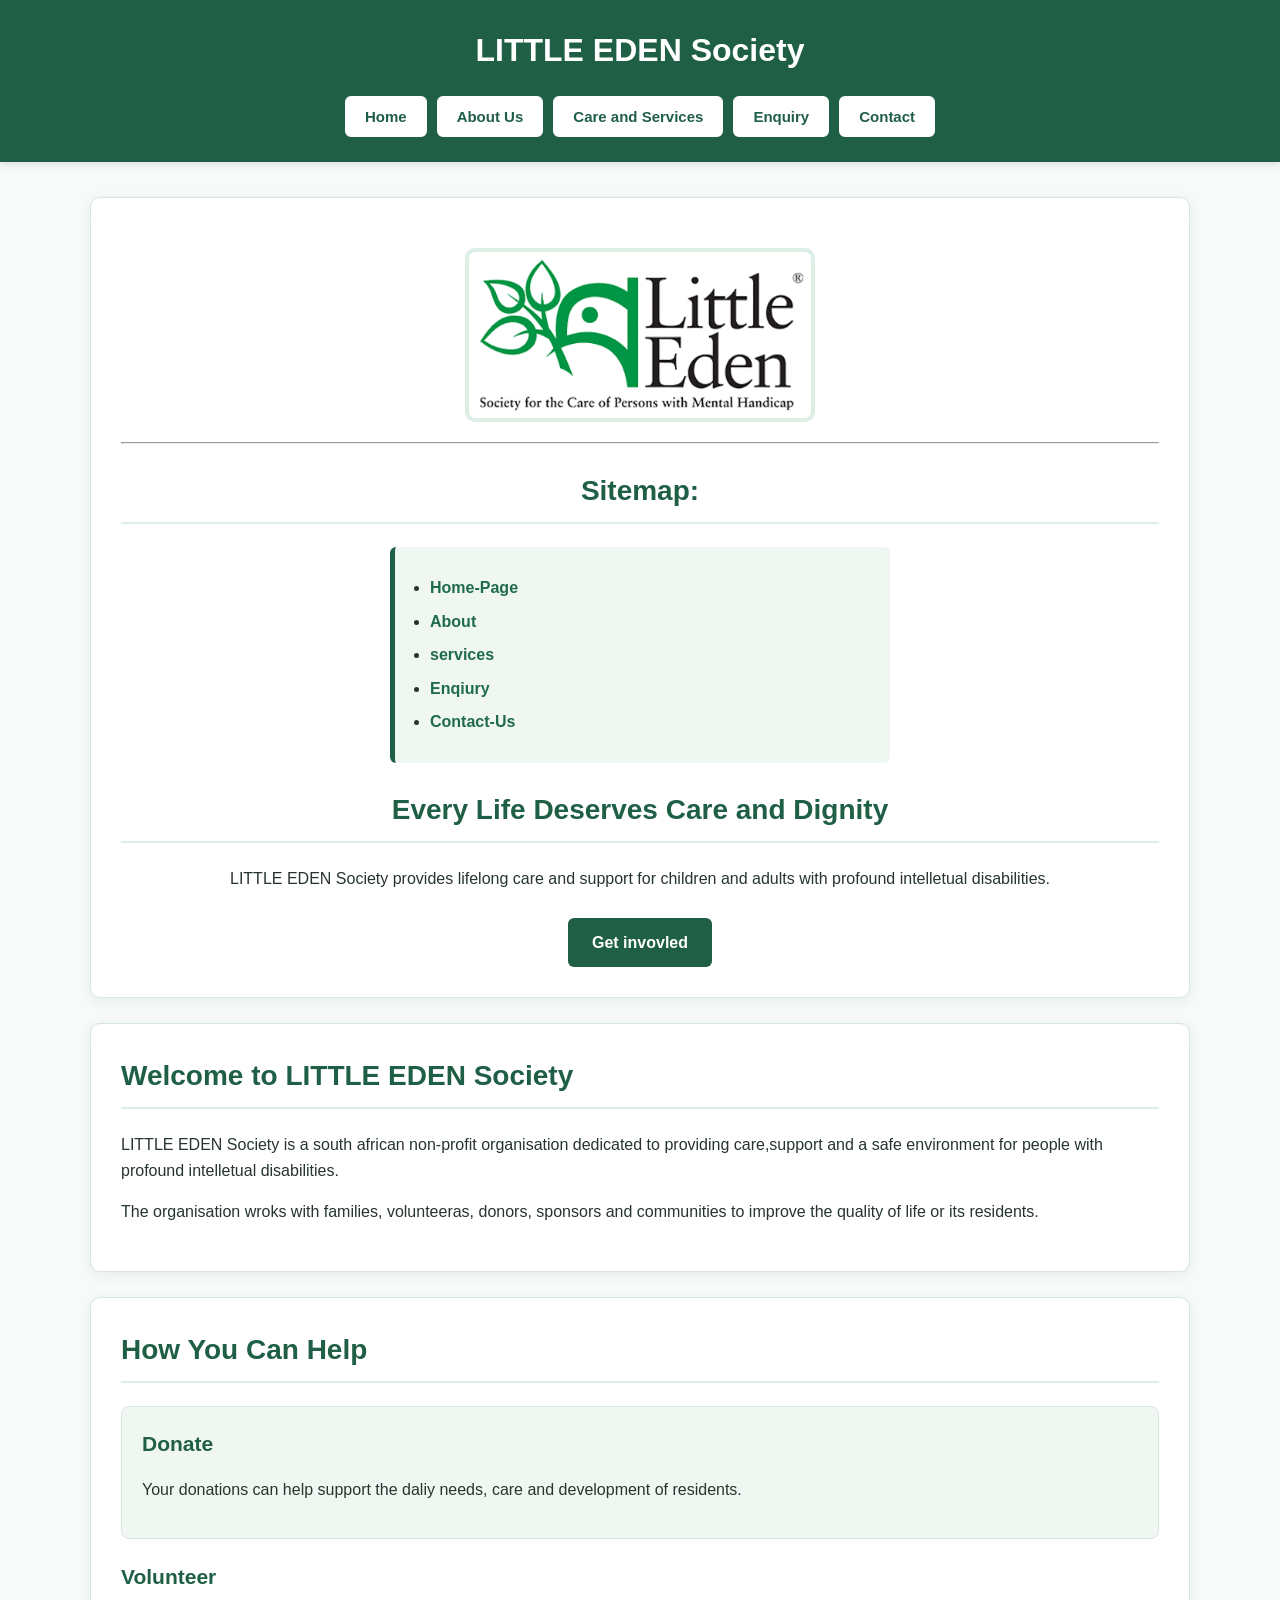
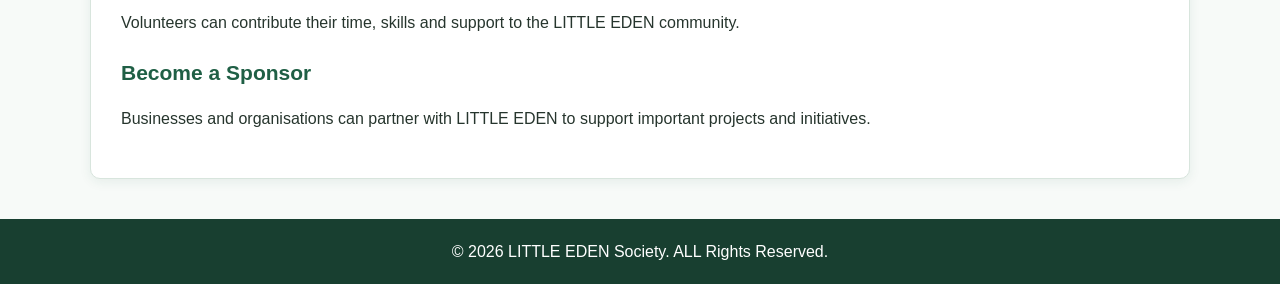
<file: WEDE5020_POE ST10495752/index.html>
<!DOCTYPE html>
<html lang="en">

<head>
    <meta charset="UTF-8">
    <meta name="viewport" content="width=device-width, initial-scale=1.0">

    <title>LITTLE EDEN Society | home</title>

    <!-- Link to CSS file -->
     <link rel="stylesheet" href="css/style.css">
     </head>

     <body>
         <!-- Header -->
         <header>

            <h1>LITTLE EDEN Society</h1>

            <!-- Navigation Menu -->
             <nav>
                <nav>
    <button onclick="location.href='index.html'">Home</button>
    <button onclick="location.href='about.html'">About Us</button>
    <button onclick="location.href='services.html'">Care and Services</button>
    <button onclick="location.href='enquiry.html'">Enquiry</button>
    <button onclick="location.href='contact.html'">Contact</button>
</nav>
                    </nav>
                    </header>
                    
                    <!-- Main Content -->
                     <main>

                        <!--Hero Section -->
                        <section>
                            <img src="images/home.png"alt="LITTLE EDEN Society residents and community" class="website-image" width="350" length="350" >
                            <hr>
                            <h2>Sitemap:</h2>
                            <!--Sitemap for Website-->
                            <ul>
                            <li><a href="#">Home-Page</a></li>
                            <li><a href="about.html">About</a></li>
                             <li><a href="services.html">services</a></li>
                            <li><a href="enquiry.html">Enqiury</a></li>
                             <li><a href="contact.html">Contact-Us</a></li>
                            </ul>

                            <h2>Every Life Deserves Care and Dignity</h2>
                            <p>LITTLE EDEN Society provides lifelong care and support for children and adults with profound intelletual disabilities.</p>

                            <a href="enquiry.html">Get invovled</a>

                            </section>

                            <!-- Introducton -->
                             <section>

                                <h2>Welcome to LITTLE EDEN Society</h2>
                                <p>LITTLE EDEN Society is a south african non-profit organisation dedicated to providing care,support and a safe environment for people with profound intelletual disabilities.</p>
                                <p>The organisation wroks with families, volunteeras, donors, sponsors and communities to improve the quality of life or its residents.</p>
                                </section>

                                <!-- Ways to Help -->
                                <section>

                                    <h2>How You Can Help</h2>
                                    <article>
                                        <h3>Donate</h3>
                                        <p>Your donations can help support the daliy needs, care and development of residents.</p>
                                        </article>
                                        <h3>Volunteer</h3>
                                        <p>Volunteers can contribute their time, skills and support to the LITTLE EDEN community.</p>
                                    </article>
                                    <h3>Become a Sponsor</h3>
                                    <p>Businesses and organisations can partner with LITTLE EDEN to support important projects and initiatives.</p>
                                </article>

                                </section>

                                </main>

                                <!-- Footer -->
                                 <footer>
                                    <p>&copy; 2026 LITTLE EDEN Society. ALL Rights Reserved.</p>
                                 </footer>

 </body>
 </html>
</file>
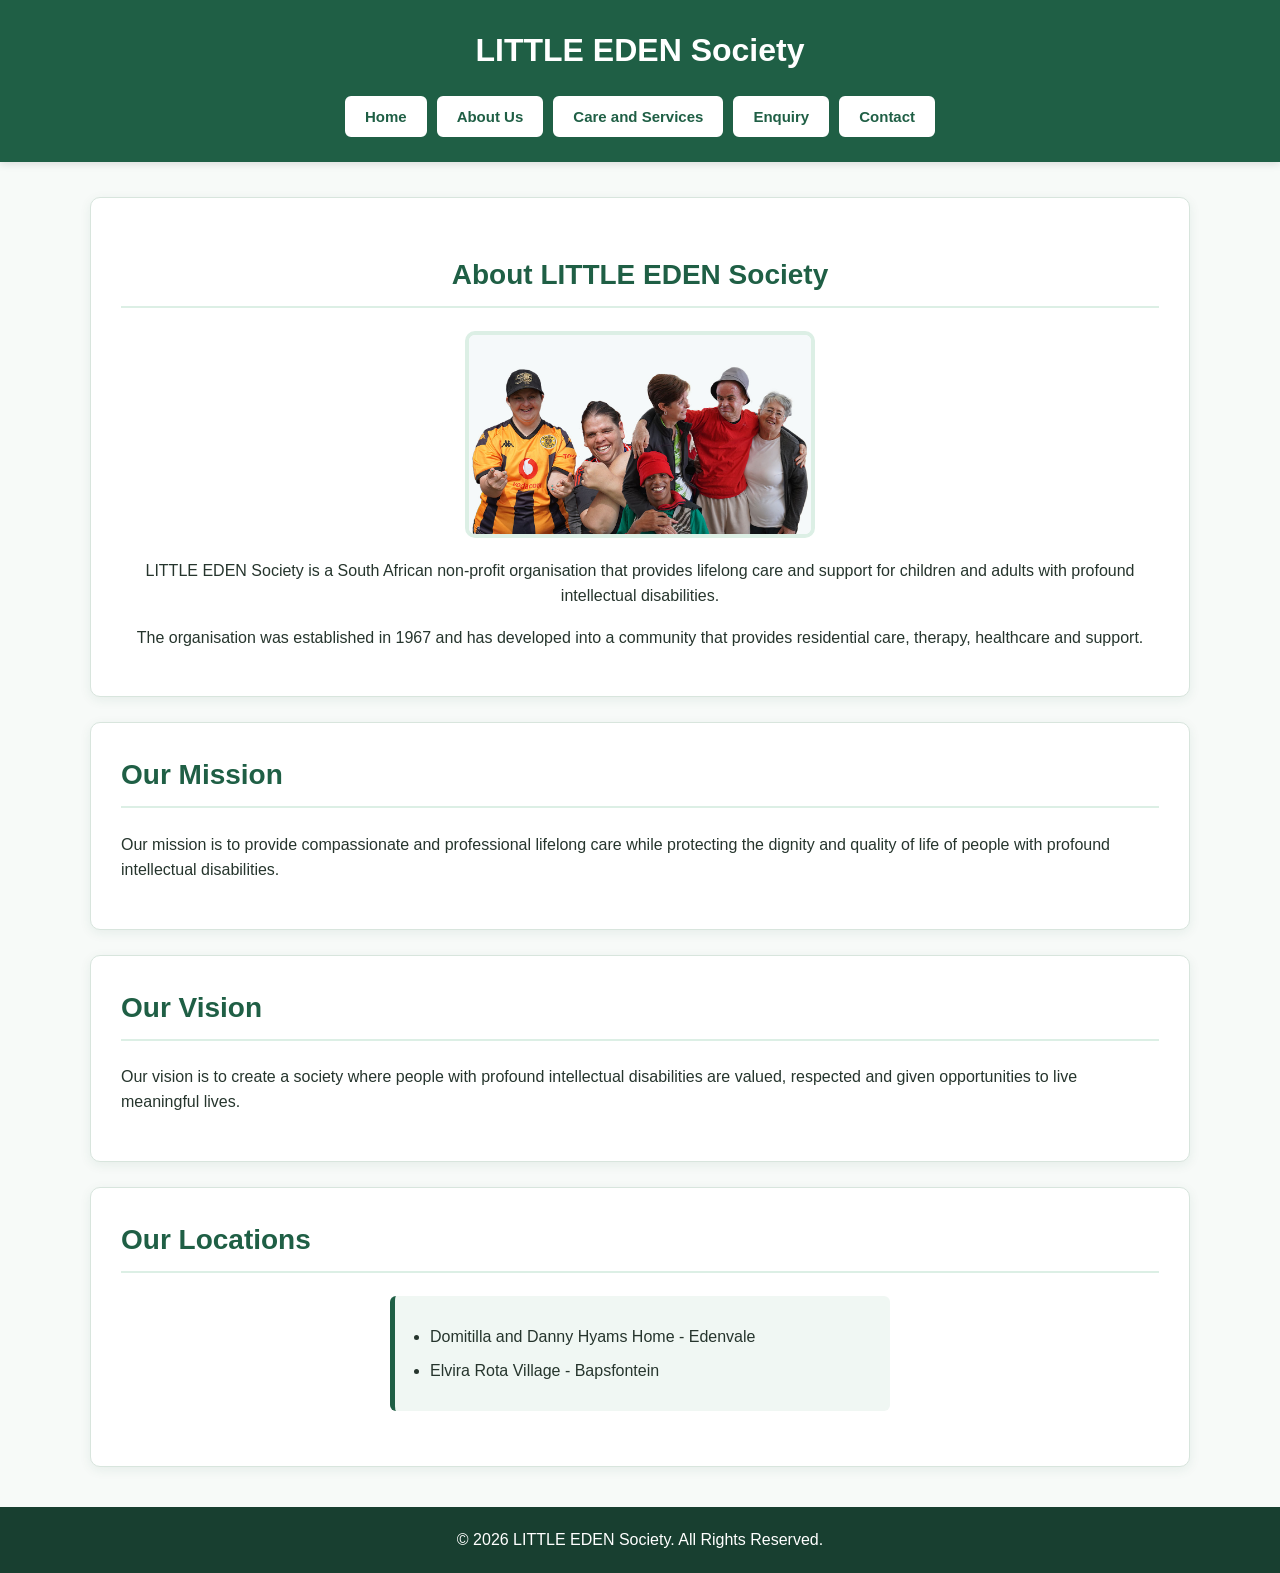
<file: WEDE5020_POE ST10495752/about.html>
<!DOCTYPE html>
<html lang="en">

<head>
    <meta charset="UTF-8">
    <meta name="viewport" content="width=device-width, initial-scale=1.0">
    <title>LITTLE EDEN Society | About Us</title>
    <link rel="stylesheet" href="css/style.css">
</head>
<body>
    <!-- Header -->
    <header>
        <h1>LITTLE EDEN Society</h1>
        <!-- Navigation -->
        <nav>
            <nav>
    <button onclick="location.href='index.html'">Home</button>
    <button onclick="location.href='about.html'">About Us</button>
    <button onclick="location.href='services.html'">Care and Services</button>
    <button onclick="location.href='enquiry.html'">Enquiry</button>
    <button onclick="location.href='contact.html'">Contact</button>
</nav>
        </nav>
    </header>
    <!-- Main Content -->
    <main>
        <section>
            <h2>About LITTLE EDEN Society</h2>
            <img src="images/about.jpg" alt="LITTLE EDEN Society history and community" class="content-image" width="350" length="350">
            <p>
                LITTLE EDEN Society is a South African non-profit organisation
                that provides lifelong care and support for children and adults
                with profound intellectual disabilities.
            </p>
            <p>
                The organisation was established in 1967 and has developed
                into a community that provides residential care, therapy,
                healthcare and support.
            </p>
        </section>
        <!-- Mission -->
        <section>
            <h2>Our Mission</h2>
            <p>
                Our mission is to provide compassionate and professional
                lifelong care while protecting the dignity and quality of life
                of people with profound intellectual disabilities.
            </p>
        </section>
        <!-- Vision -->
        <section>
            <h2>Our Vision</h2>
            <p>
                Our vision is to create a society where people with profound
                intellectual disabilities are valued, respected and given
                opportunities to live meaningful lives.
            </p>
        </section>
        <!-- Locations -->
        <section>
            <h2>Our Locations</h2>
            <ul>
                <li>Domitilla and Danny Hyams Home - Edenvale</li>
                <li>Elvira Rota Village - Bapsfontein</li>
            </ul>
        </section>
    </main>
    <!-- Footer -->
    <footer>
        <p>
            &copy; 2026 LITTLE EDEN Society. All Rights Reserved.
        </p>
    </footer>
</body>
</html>
</file>
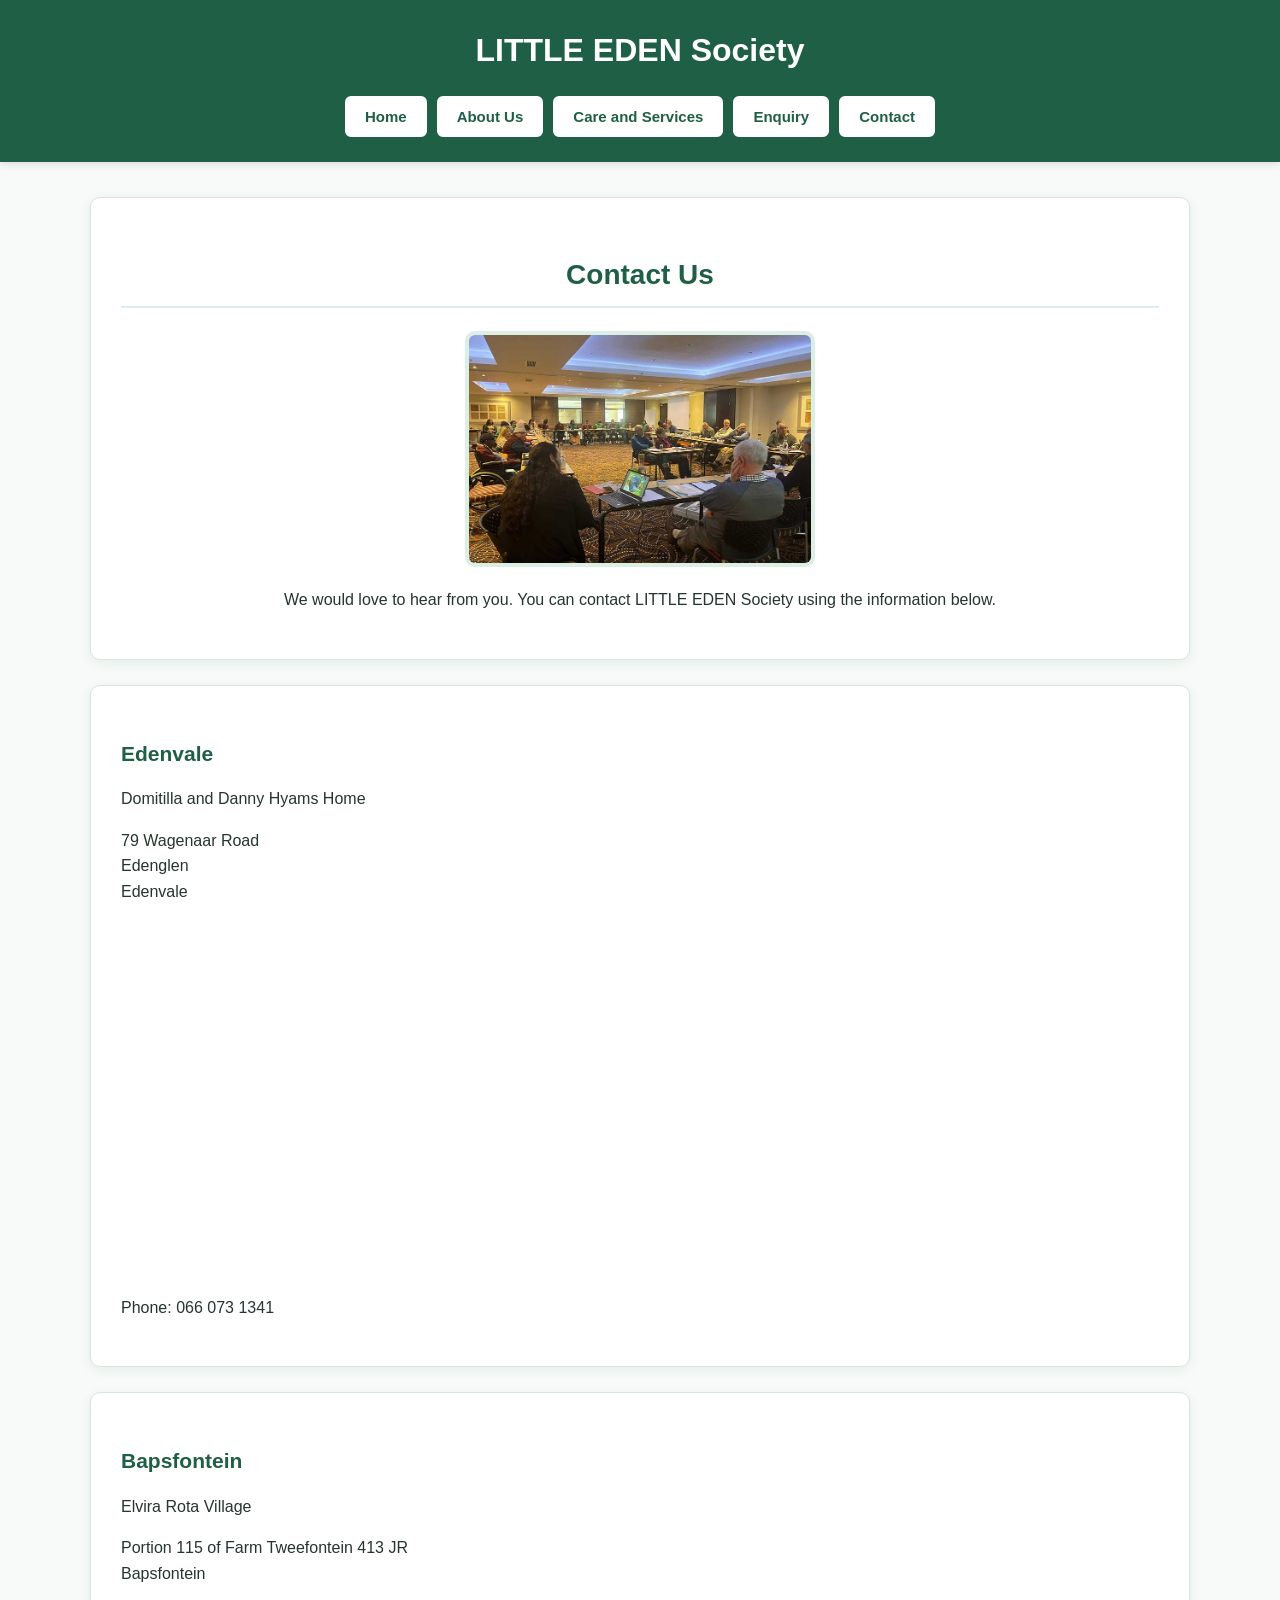
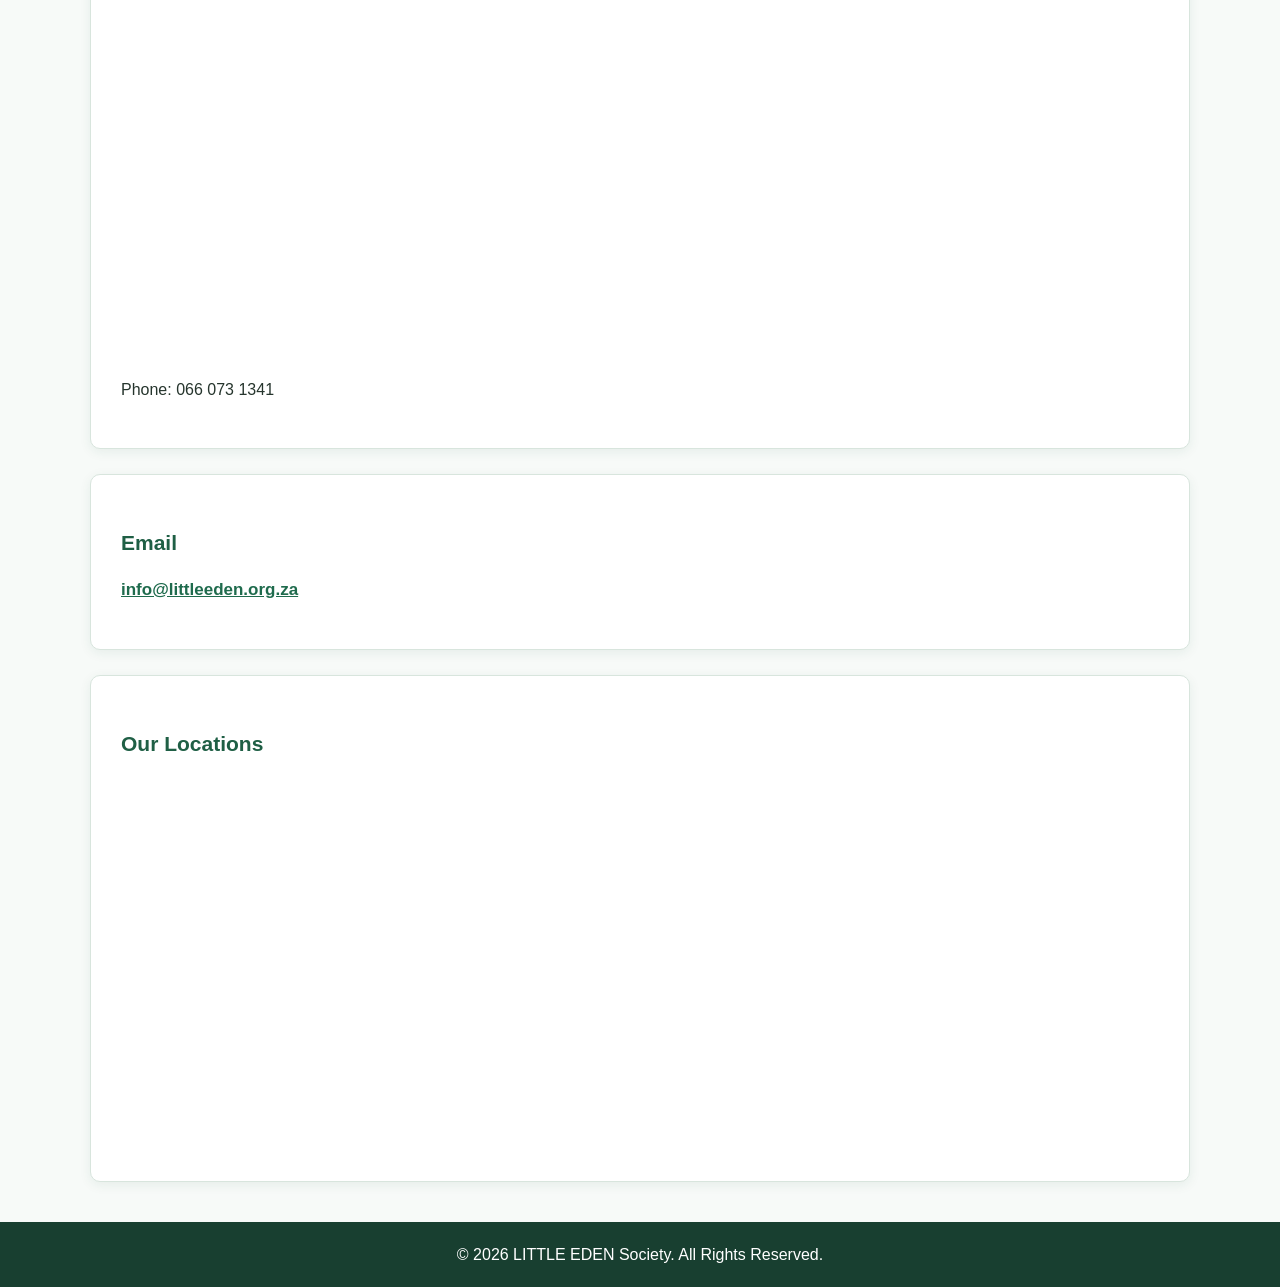
<file: WEDE5020_POE ST10495752/contact.html>
<!DOCTYPE html>
<html lang="en">

<head>
    <meta charset="UTF-8">
    <meta name="viewport" content="width=device-width, initial-scale=1.0">

    <title>LITTLE EDEN Society | Contact</title>

    <link rel="stylesheet" href="css/style.css">
</head>

<body>
    <!-- Header -->
    <header>
        <h1>LITTLE EDEN Society</h1>
        <!-- Navigation -->
        <nav>
           <nav>
    <button onclick="location.href='index.html'">Home</button>
    <button onclick="location.href='about.html'">About Us</button>
    <button onclick="location.href='services.html'">Care and Services</button>
    <button onclick="location.href='enquiry.html'">Enquiry</button>
    <button onclick="location.href='contact.html'">Contact</button>
</nav>
        </nav>
    </header>
    <!-- Main Content -->
    <main>
        <section>
            <h2>Contact Us</h2>
            <img src="images/contact.jpg" alt="LITTLE EDEN Society residential facility" class="contact-image" width="350" length="350">
            <p>
                We would love to hear from you. You can contact LITTLE EDEN
                Society using the information below.
            </p>
        </section>
        <!-- Location 1 -->
        <section>
            <h3>Edenvale</h3>
            <p>
                Domitilla and Danny Hyams Home
            </p>
            <p>
                79 Wagenaar Road<br>
                Edenglen<br>
                Edenvale
                <iframe src="https://www.google.com/maps/embed?pb=!1m18!1m12!1m3!1d3581.9961148977573!2d28.176271874623637!3d-26.131669661022396!2m3!1f0!2f0!3f0!3m2!1i1024!2i768!4f13.1!3m3!1m2!1s0x1e9513a17b4657c7%3A0xb744717dea8a98d7!2sLittle%20Eden%20Society!5e0!3m2!1sen!2sza!4v1786731234702!5m2!1sen!2sza" width="600" height="450" style="border:0;" allowfullscreen="" loading="lazy" referrerpolicy="strict-origin-when-cross-origin"></iframe>
            </p>
            <p>
                Phone: 066 073 1341
            </p>
        </section>
        <!-- Location 2 -->
        <section>
            <h3>Bapsfontein</h3>
            <p>
                Elvira Rota Village
            </p>
            <p>
                Portion 115 of Farm Tweefontein 413 JR<br>
                Bapsfontein
                <iframe src="https://www.google.com/maps/embed?pb=!1m18!1m12!1m3!1d3587.0563765558654!2d28.38859377461626!3d-25.966191354321403!2m3!1f0!2f0!3f0!3m2!1i1024!2i768!4f13.1!3m3!1m2!1s0x1e95414d8dfbf7fd%3A0xc5b574dd76c31ada!2sLittle%20Eden%20Society%3A%20Bapsfontein%20Home%20-%20Elvira%20Rota%20Village!5e0!3m2!1sen!2sza!4v1786731341875!5m2!1sen!2sza" width="600" height="450" style="border:0;" allowfullscreen="" loading="lazy" referrerpolicy="strict-origin-when-cross-origin"></iframe>
            </p>
            <p>
                Phone: 066 073 1341
            </p>
        </section>
        <!-- Email -->
        <section>
            <h3>Email</h3>
            <p>
                <a href="mailto:info@littleeden.org.za">
                    info@littleeden.org.za
                </a>
            </p>
        </section>
        <!-- Map -->
        <section>
            <h3>Our Locations</h3>
            <p><iframe src="https://www.google.com/maps/embed?pb=!1m18!1m12!1m3!1d3581.4951601305497!2d28.15252767628863!3d-26.14799866168892!2m3!1f0!2f0!3f0!3m2!1i1024!2i768!4f13.1!3m3!1m2!1s0x1e95124dcc78fa23%3A0x171840970a59b7c7!2sLITTLE%20EDEN%20Society%20Charity%20Shop-%20Edenvale!5e0!3m2!1sen!2sza!4v1786715442607!5m2!1sen!2sza" width="600" height="450" style="border:0;" allowfullscreen="" loading="lazy" referrerpolicy="strict-origin-when-cross-origin"></iframe>
            </p>
        </section>
    </main>
    <!-- Footer -->
    <footer>
        <p>
            &copy; 2026 LITTLE EDEN Society. All Rights Reserved.
        </p>
    </footer>
 </body>
</html>
</file>
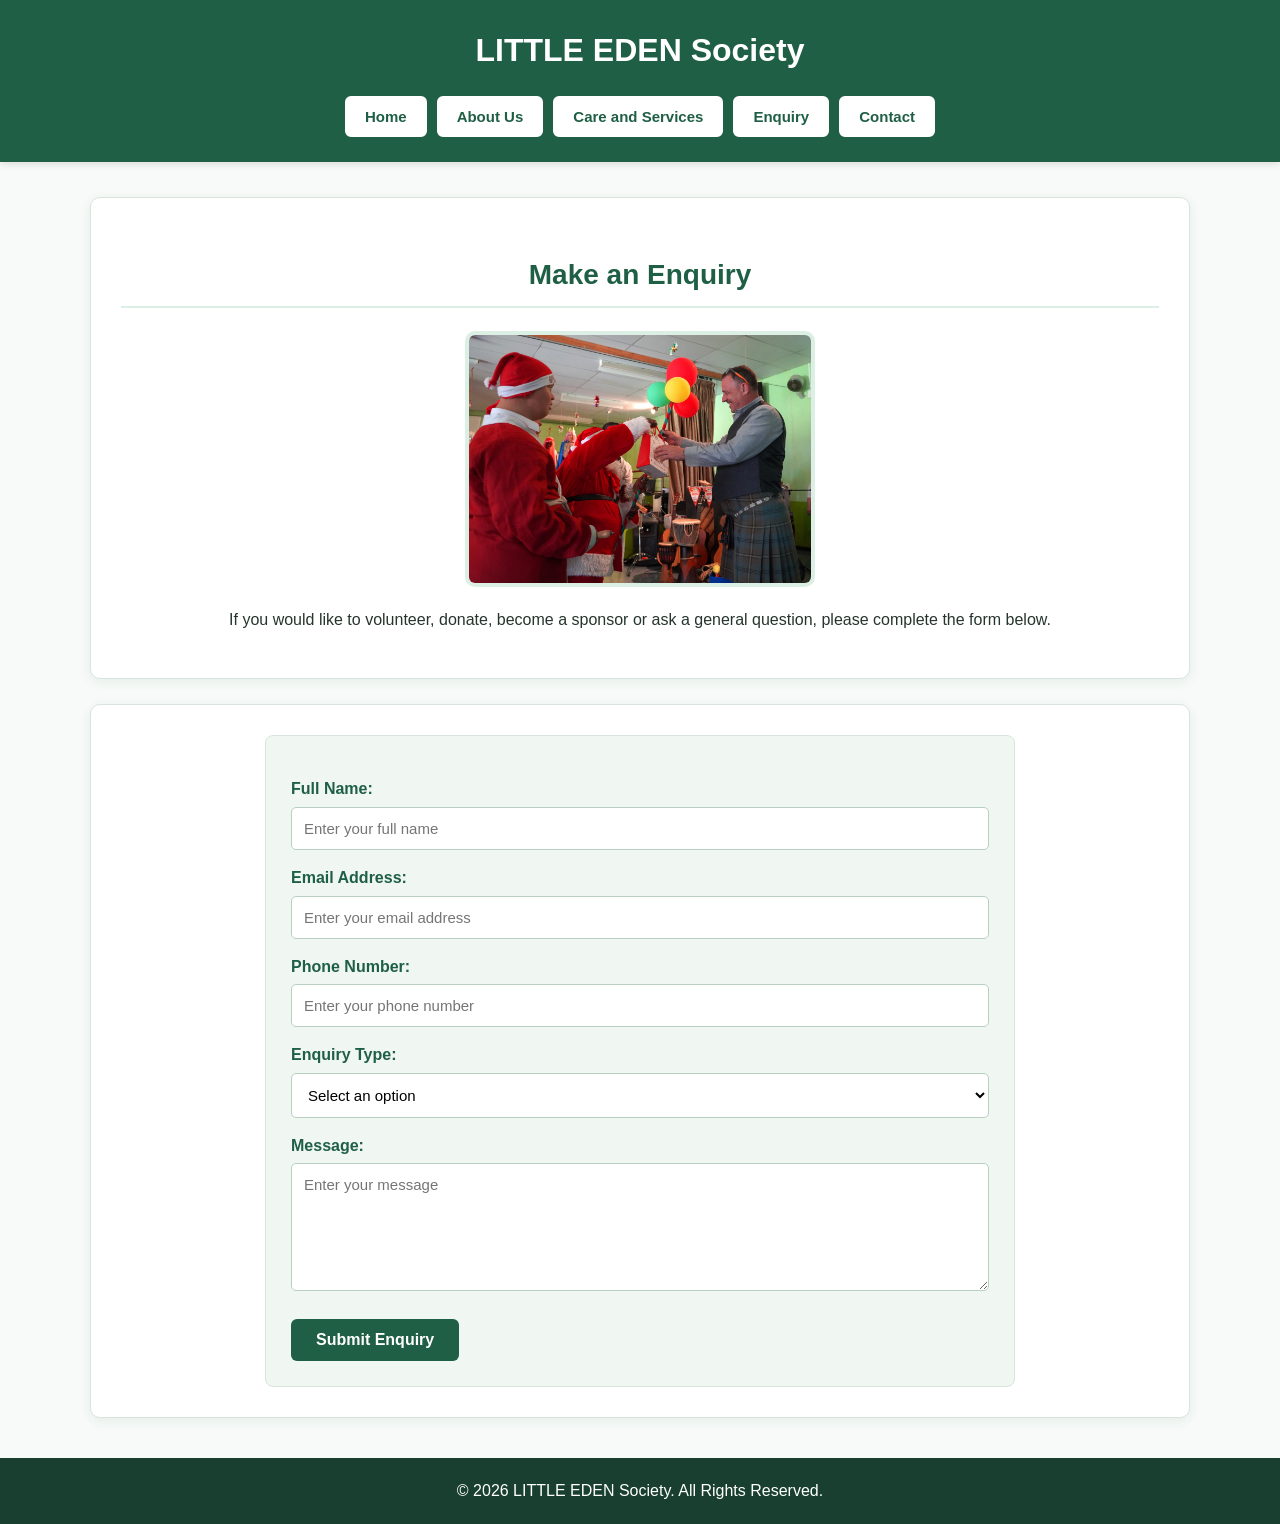
<file: WEDE5020_POE ST10495752/enquiry.html>
<!DOCTYPE html>
<html lang="en">

<head>
    <meta charset="UTF-8">
    <meta name="viewport" content="width=device-width, initial-scale=1.0">

    <title>LITTLE EDEN Society | Enquiry</title>

    <link rel="stylesheet" href="css/style.css">
</head>
<body>
    <!-- Header -->
    <header>
        <h1>LITTLE EDEN Society</h1>
        <!-- Navigation -->
        <nav>
            <nav>
    <button onclick="location.href='index.html'">Home</button>
    <button onclick="location.href='about.html'">About Us</button>
    <button onclick="location.href='services.html'">Care and Services</button>
    <button onclick="location.href='enquiry.html'">Enquiry</button>
    <button onclick="location.href='contact.html'">Contact</button>
</nav>
        </nav>
    </header>
    <!-- Main Content -->
    <main>
        <section>
            <h2>Make an Enquiry</h2>
            <img src="images/community.jpg" alt="LITTLE EDEN community and volunteer activities" class="content-image" width="350" length="350">
            <p>
                If you would like to volunteer, donate, become a sponsor
                or ask a general question, please complete the form below.
            </p>
        </section>
        <!-- Enquiry Form -->
        <section>
            <form action="#" method="post">
                <!-- Full Name -->
                <label for="fullname">
                    Full Name:
                </label>
                <input
                    type="text"
                    id="fullname"
                    name="fullname"
                    placeholder="Enter your full name"
                    required
                >
                <!-- Email -->
                <label for="email">
                    Email Address:
                </label>
                <input
                    type="email"
                    id="email"
                    name="email"
                    placeholder="Enter your email address"
                    required
                >
                <!-- Phone -->
                <label for="phone">
                    Phone Number:
                </label>
                <input
                    type="tel"
                    id="phone"
                    name="phone"
                    placeholder="Enter your phone number"
                >
                <!-- Enquiry Type -->
                <label for="enquiry-type">
                    Enquiry Type:
                </label>
                <select id="enquiry-type" name="enquiry-type" required>
                    <option value="">
                        Select an option
                    </option>
                    <option value="volunteer">
                        Volunteer
                    </option>
                    <option value="donation">
                        Donation
                    </option>
                    <option value="sponsorship">
                        Sponsorship
                    </option>
                    <option value="general">
                        General Enquiry
                    </option>
                </select>
                <!-- Message -->
                <label for="message">
                    Message:
                </label>
                <textarea
                    id="message"
                    name="message"
                    rows="6"
                    placeholder="Enter your message"
                    required
                ></textarea>
                <!-- Submit -->
                <button type="submit">
                    Submit Enquiry
                </button>
            </form>
        </section>
    </main>
    <!-- Footer -->
    <footer>
        <p>
            &copy; 2026 LITTLE EDEN Society. All Rights Reserved.
        </p>
    </footer>
</body>
</html>
</file>
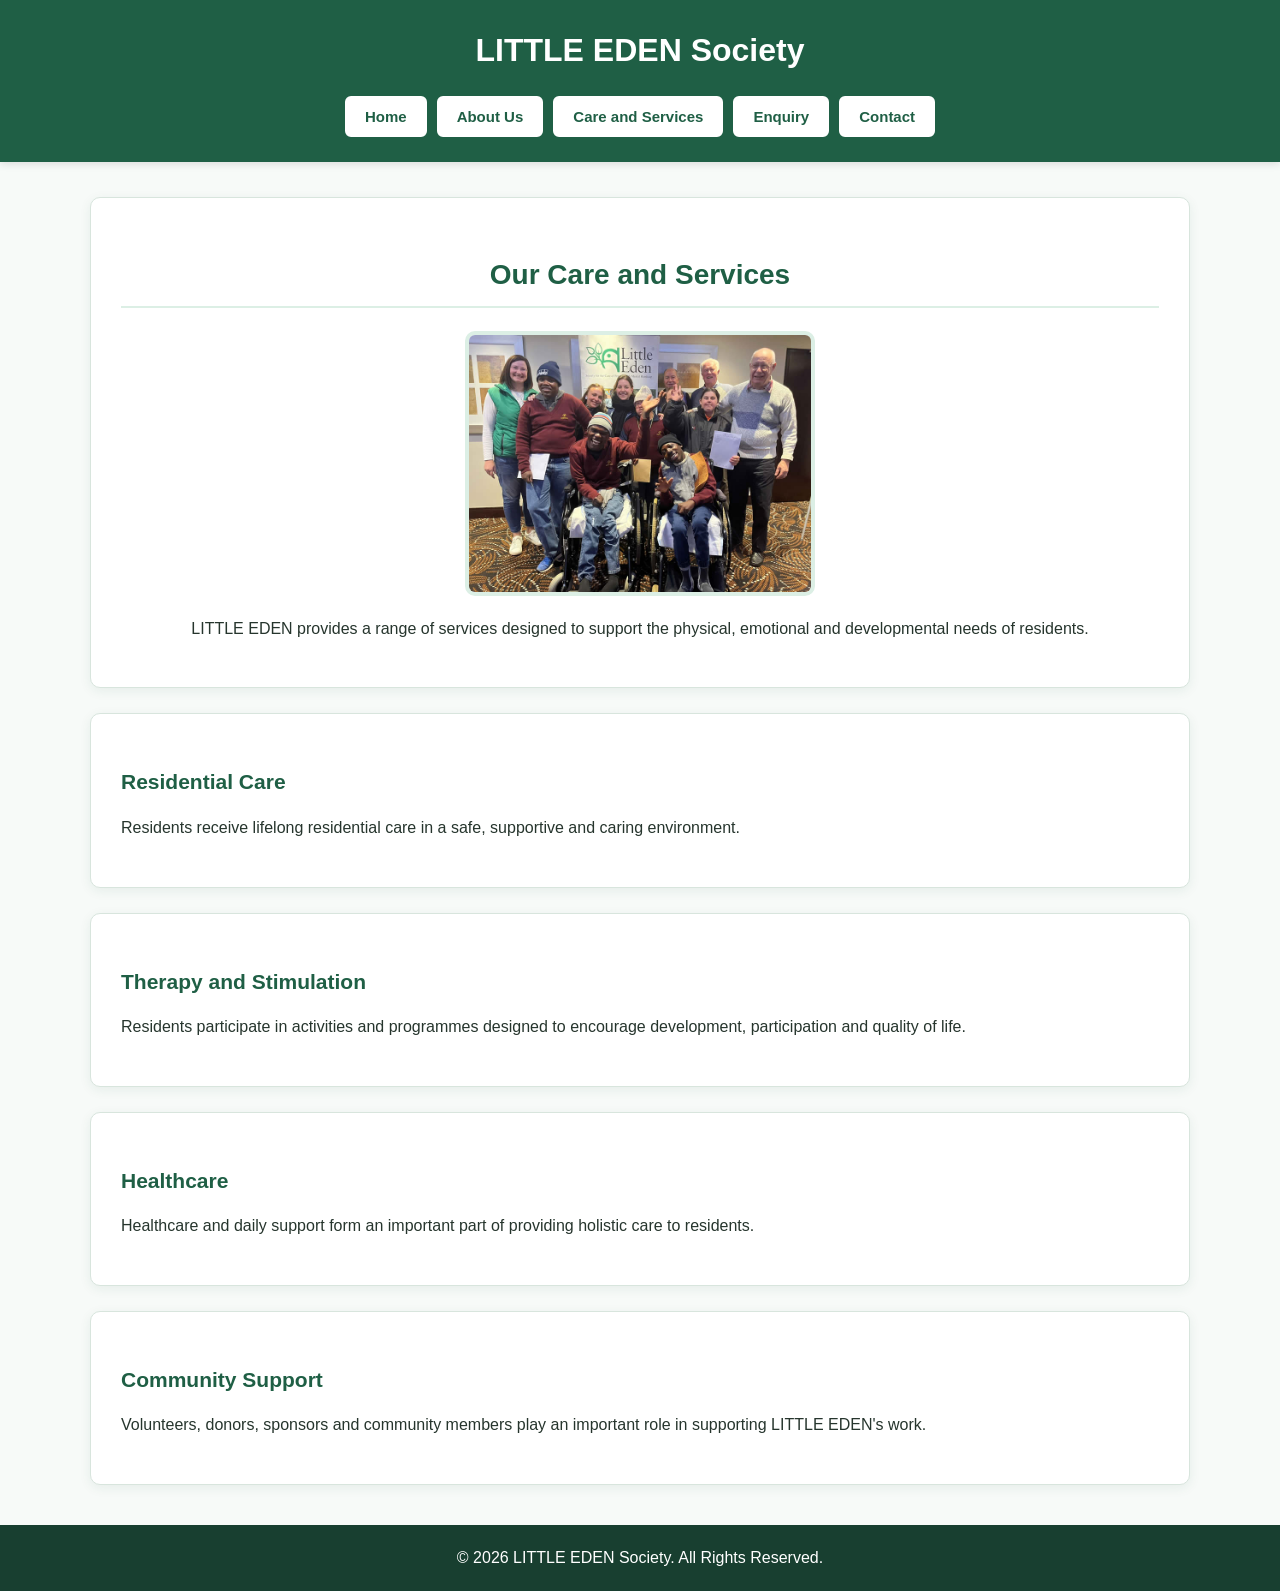
<file: WEDE5020_POE ST10495752/services.html>
<!DOCTYPE html>
<html lang="en">

<head>
    <meta charset="UTF-8">
    <meta name="viewport" content="width=device-width, initial-scale=1.0">

    <title>LITTLE EDEN Society | Services</title>

    <link rel="stylesheet" href="css/style.css">
</head>
<body>
    <!-- Header -->
    <header>
        <h1>LITTLE EDEN Society</h1>
        <!-- Navigation -->
        <nav>
            <nav>
    <button onclick="location.href='index.html'">Home</button>
    <button onclick="location.href='about.html'">About Us</button>
    <button onclick="location.href='services.html'">Care and Services</button>
    <button onclick="location.href='enquiry.html'">Enquiry</button>
    <button onclick="location.href='contact.html'">Contact</button>
</nav>
        </nav>
    </header>
    <!-- Main Content -->
    <main>
        <section>
            <h2>Our Care and Services</h2>
            <img src="images/services.jpg" alt="LITTLE EDEN care and therapy activities" class="service-image" width="350" length="350">
            <p>
                LITTLE EDEN provides a range of services designed to support
                the physical, emotional and developmental needs of residents.
            </p>
        </section>
        <!-- Service 1 -->
        <section>
            <h3>Residential Care</h3>
            <p>
                Residents receive lifelong residential care in a safe,
                supportive and caring environment.
            </p>
        </section>
        <!-- Service 2 -->
        <section>
            <h3>Therapy and Stimulation</h3>
            <p>
                Residents participate in activities and programmes designed
                to encourage development, participation and quality of life.
            </p>
        </section>
        <!-- Service 3 -->
        <section>
            <h3>Healthcare</h3>
            <p>
                Healthcare and daily support form an important part of
                providing holistic care to residents.
            </p>
        </section>
        <!-- Service 4 -->
        <section>
            <h3>Community Support</h3>
            <p>
                Volunteers, donors, sponsors and community members play an
                important role in supporting LITTLE EDEN's work.
            </p>
        </section>
    </main>
    <!-- Footer -->
    <footer>
        <p>
            &copy; 2026 LITTLE EDEN Society. All Rights Reserved.
        </p>
    </footer>
</body>
</html>
</file>
<file: WEDE5020_POE ST10495752/css/style.css>
/* =========================================================
   LITTLE EDEN SOCIETY - CSS
   This stylesheet is matched to the HTML structure supplied
   in the WEDE5020 project.
   ========================================================= */

/* ---------- General page styling ---------- */
* {
    box-sizing: border-box;
}

html {
    scroll-behavior: smooth;
}

body {
    margin: 0;
    font-family: Arial, Helvetica, sans-serif;
    background-color: #f7faf8;
    color: #26352d;
    line-height: 1.6;
}

h1, h2, h3 {
    color: #1f5f45;
}

h1 {
    margin: 0;
    font-size: 32px;
}

h2 {
    font-size: 28px;
    margin-top: 0;
}

h3 {
    font-size: 21px;
}

p {
    font-size: 16px;
}

a {
    color: #1f6b4d;
}

img {
    max-width: 100%;
    height: auto;
}

/* ---------- Header ---------- */
header {
    background-color: #1f5f45;
    color: white;
    text-align: center;
    padding: 25px 20px;
    box-shadow: 0 2px 8px rgba(0, 0, 0, 0.12);
}

header h1 {
    color: white;
    margin-bottom: 20px;
}

/* ---------- Navigation ---------- */
header nav {
    display: flex;
    justify-content: center;
    align-items: center;
    flex-wrap: wrap;
    gap: 10px;
}

header nav button {
    background-color: white;
    color: #1f5f45;
    border: 2px solid white;
    border-radius: 6px;
    padding: 10px 18px;
    font-size: 15px;
    font-weight: bold;
    cursor: pointer;
    transition: 0.2s ease;
}

header nav button:hover {
    background-color: #dcefe5;
    color: #164a36;
    transform: translateY(-1px);
}

header nav button:focus {
    outline: 3px solid #a9d6bd;
    outline-offset: 2px;
}

/* ---------- Main content ---------- */
main {
    width: 90%;
    max-width: 1100px;
    margin: 35px auto;
}

main > section {
    background-color: white;
    padding: 30px;
    margin-bottom: 25px;
    border-radius: 10px;
    border: 1px solid #d8e5dd;
    box-shadow: 0 3px 12px rgba(31, 95, 69, 0.08);
}

/* ---------- Home page ---------- */
main > section:first-child {
    text-align: center;
}

.website-image,
.content-image,
.service-image,
.contact-image {
    display: block;
    width: 350px;
    max-width: 100%;
    height: auto;
    margin: 20px auto;
    border-radius: 10px;
    border: 4px solid #dcefe5;
}

main section:first-child h2 {
    margin-top: 25px;
}

/* ---------- Sitemap ---------- */
main ul {
    max-width: 500px;
    margin: 15px auto 25px;
    padding: 20px 35px;
    text-align: left;
    background-color: #f0f7f3;
    border-left: 5px solid #1f5f45;
    border-radius: 6px;
}

main li {
    margin: 8px 0;
}

main ul a {
    text-decoration: none;
    font-weight: bold;
}

main ul a:hover {
    text-decoration: underline;
}

/* ---------- Call-to-action link ---------- */
main section:first-child > a {
    display: inline-block;
    background-color: #1f5f45;
    color: white;
    text-decoration: none;
    font-weight: bold;
    padding: 12px 24px;
    margin-top: 10px;
    border-radius: 6px;
}

main section:first-child > a:hover {
    background-color: #164a36;
}

/* ---------- Home page articles / help cards ---------- */
article {
    background-color: #f0f7f3;
    border: 1px solid #d8e5dd;
    border-radius: 8px;
    padding: 20px;
    margin: 15px 0;
}

article h3 {
    margin-top: 0;
}

/* ---------- About and Services sections ---------- */
main > section h2 {
    border-bottom: 2px solid #dcefe5;
    padding-bottom: 8px;
}

main > section h3 {
    margin-bottom: 5px;
}

/* ---------- Contact page ---------- */
iframe {
    display: block;
    width: 100%;
    max-width: 600px;
    height: 350px;
    margin: 20px auto;
    border: 0;
    border-radius: 8px;
}

main a[href^="mailto:"] {
    font-weight: bold;
    font-size: 17px;
}

/* ---------- Forms ---------- */
form {
    max-width: 750px;
    margin: 0 auto;
    background-color: #f0f7f3;
    padding: 25px;
    border-radius: 8px;
    border: 1px solid #d8e5dd;
}

form label {
    display: block;
    font-weight: bold;
    color: #1f5f45;
    margin-top: 15px;
    margin-bottom: 5px;
}

form input,
form select,
form textarea {
    width: 100%;
    padding: 12px;
    border: 1px solid #b9cfc2;
    border-radius: 5px;
    font-family: Arial, Helvetica, sans-serif;
    font-size: 15px;
    background-color: white;
}

form input:focus,
form select:focus,
form textarea:focus {
    outline: 2px solid #75b992;
    border-color: #1f5f45;
}

form textarea {
    resize: vertical;
}

form button {
    display: block;
    background-color: #1f5f45;
    color: white;
    border: none;
    border-radius: 6px;
    padding: 12px 25px;
    margin-top: 20px;
    font-size: 16px;
    font-weight: bold;
    cursor: pointer;
}

form button:hover {
    background-color: #164a36;
}

/* ---------- Footer ---------- */
footer {
    background-color: #183f30;
    color: white;
    text-align: center;
    padding: 20px;
    margin-top: 40px;
}

footer p {
    margin: 0;
    color: white;
}

/* ---------- Responsive design ---------- */
@media (max-width: 700px) {
    header {
        padding: 20px 12px;
    }

    header h1 {
        font-size: 26px;
    }

    header nav {
        flex-direction: column;
        width: 100%;
    }

    header nav button {
        width: 100%;
        max-width: 280px;
    }

    main {
        width: 94%;
        margin: 20px auto;
    }

    main > section {
        padding: 20px;
    }

    .website-image,
    .content-image,
    .service-image,
    .contact-image {
        width: 100%;
        max-width: 350px;
    }

    iframe {
        height: 300px;
    }
}
</file>
